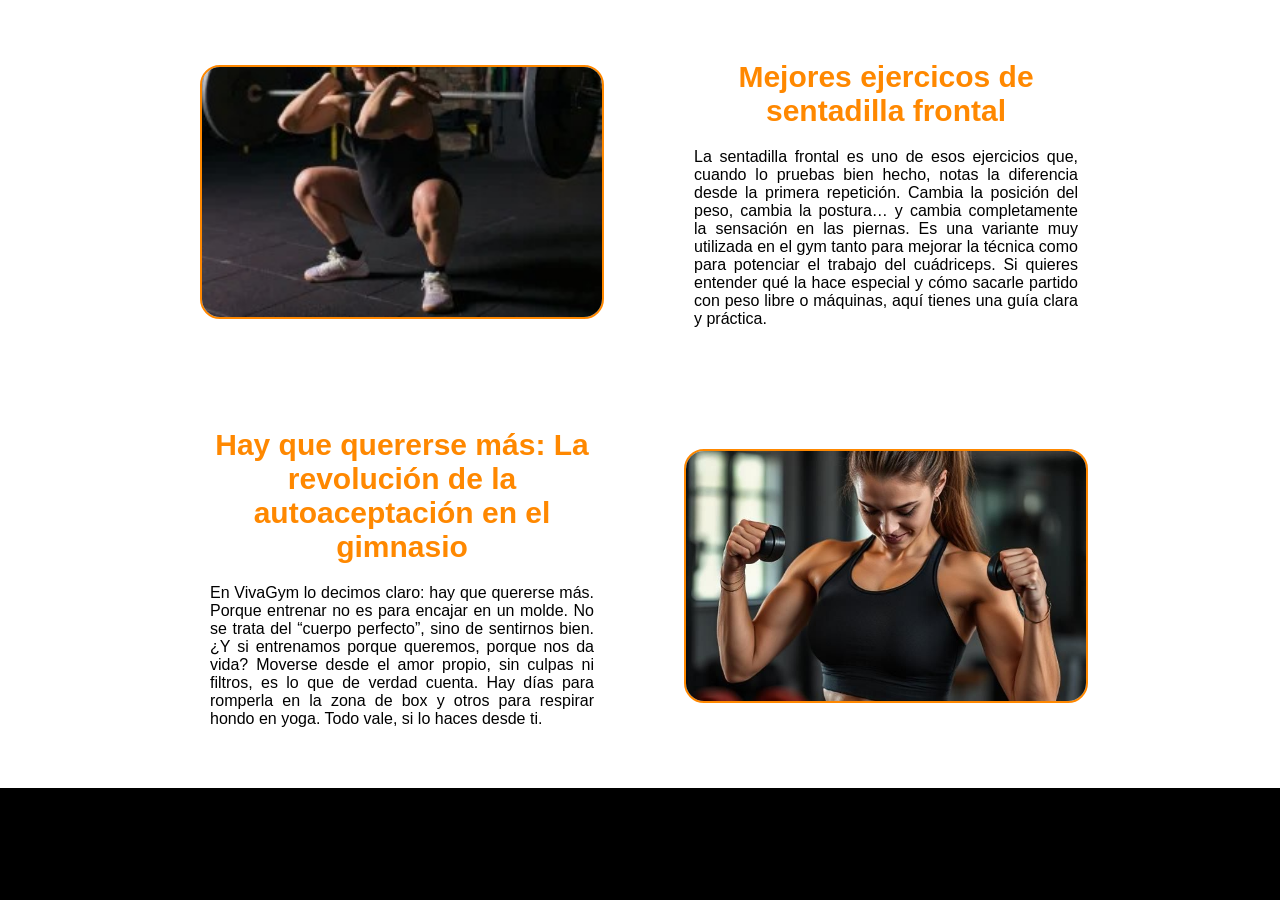
<file: blog.html>
<!DOCTYPE html>
<html lang="es">
<head>
    <meta charset="UTF-8">
    <meta name="viewport" content="width=device-width, initial-scale=1.0">
    <link rel="stylesheet" href="stilo.css">
    <title>BLog</title>
</head>
<body>
    <div class="blog">
        <div class="imagenL">
            <img src="imagenes/blog/sentadillas.jpeg" alt="sentadillas">
        </div>
    <div class="post">
    <h3>Mejores ejercicos de sentadilla frontal</h3>
    <p>La sentadilla frontal es uno de esos ejercicios que, cuando lo pruebas bien hecho, notas la diferencia desde la primera repetición. Cambia la posición del peso, cambia la postura… y cambia completamente la sensación en las piernas.
    

Es una variante muy utilizada en el gym tanto para mejorar la técnica como para potenciar el trabajo del cuádriceps. Si quieres entender qué la hace especial y cómo sacarle partido con peso libre o máquinas, aquí tienes una guía clara y práctica.</p>
</div>

    <div class="post">
    <h3>Hay que quererse más: La revolución de la autoaceptación en el gimnasio</h3>
    <p>En VivaGym lo decimos claro: hay que quererse más.
Porque entrenar no es para encajar en un molde. No se trata del “cuerpo perfecto”, sino de sentirnos bien.
¿Y si entrenamos porque queremos, porque nos da vida?
Moverse desde el amor propio, sin culpas ni filtros, es lo que de verdad cuenta. Hay días para romperla en la zona de box y otros para respirar hondo en yoga. Todo vale, si lo haces desde ti.</p>
</div>
<div class="imagenR">
            <img src="imagenes/blog/autoaceptacion.jpeg" alt="autoaceptacion">
        </div>
</div>
</body>
</html>
</file>
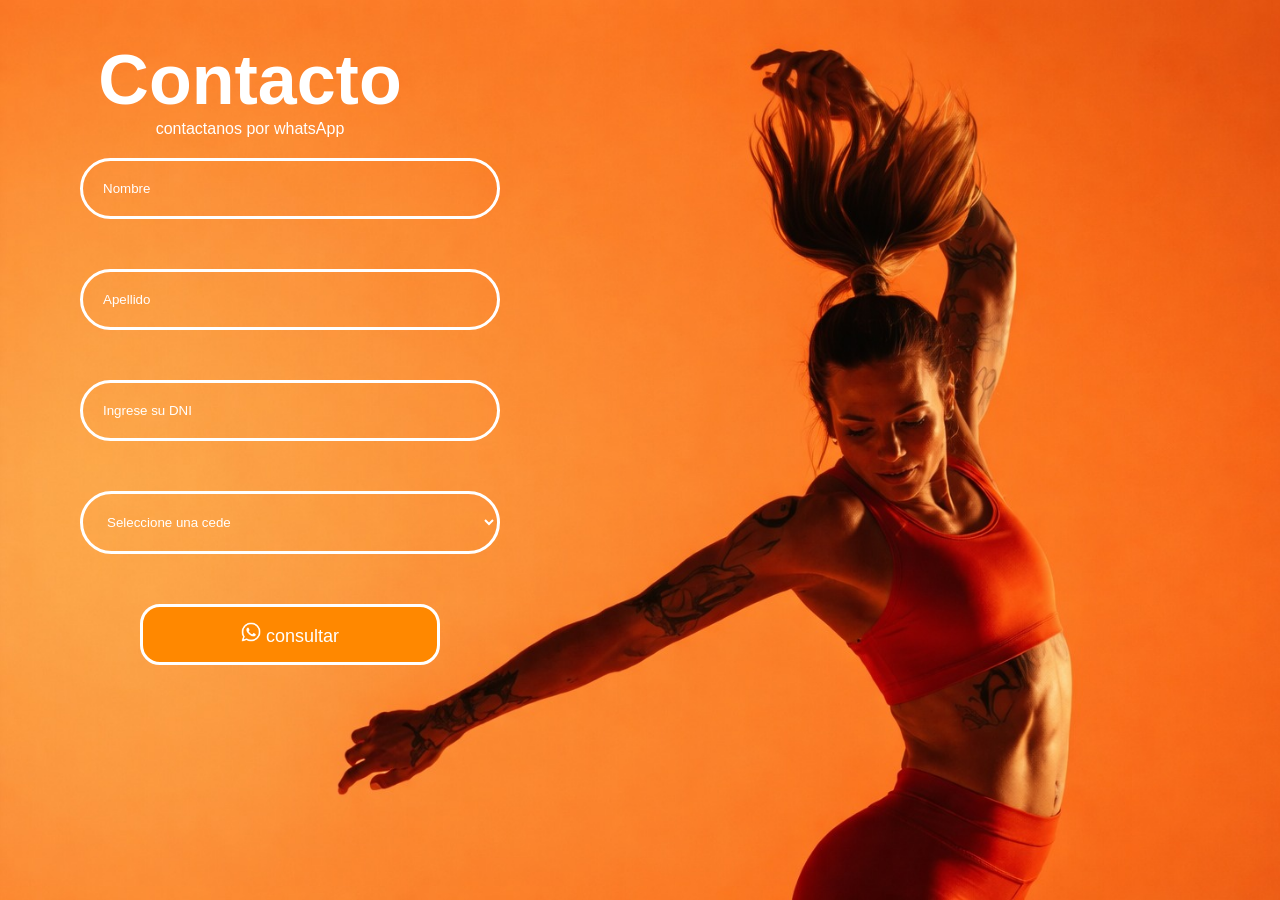
<file: contacto.html>
<!DOCTYPE html>
<html lang="es">
<head>
    <meta charset="UTF-8">
    <meta name="viewport" content="width=device-width, initial-scale=1.0">
    <link rel="stylesheet" href="stilo.css">
    <title>Contacto</title>
</head>
<body>
    <section class="contacto">
    <div class="contacto_contenedor">
         <h1>Contacto</h1>
    <p>contactanos por whatsApp</p>
        <form class="contacto_formulario">
            <input type="text" placeholder="Nombre" required>
            <input type="text" placeholder="Apellido"required>
            <input type="text" placeholder="Ingrese su DNI" pattern="[0-9]{8}" required>
            <select required>
                <option>Seleccione una cede</option>
                <option>Yarinacocha</option>
                <option>Calleria</option>
                <option>Manantay</option>
                <option>San Jose</option>
                <option>Campo Verde</option>
            </select>
            <button><img src="imagenes/iconos/what.png" alt="what" class="imgW"> consultar</button>
        </form>
    </div>
    </section>
</body>
</html>
</file>
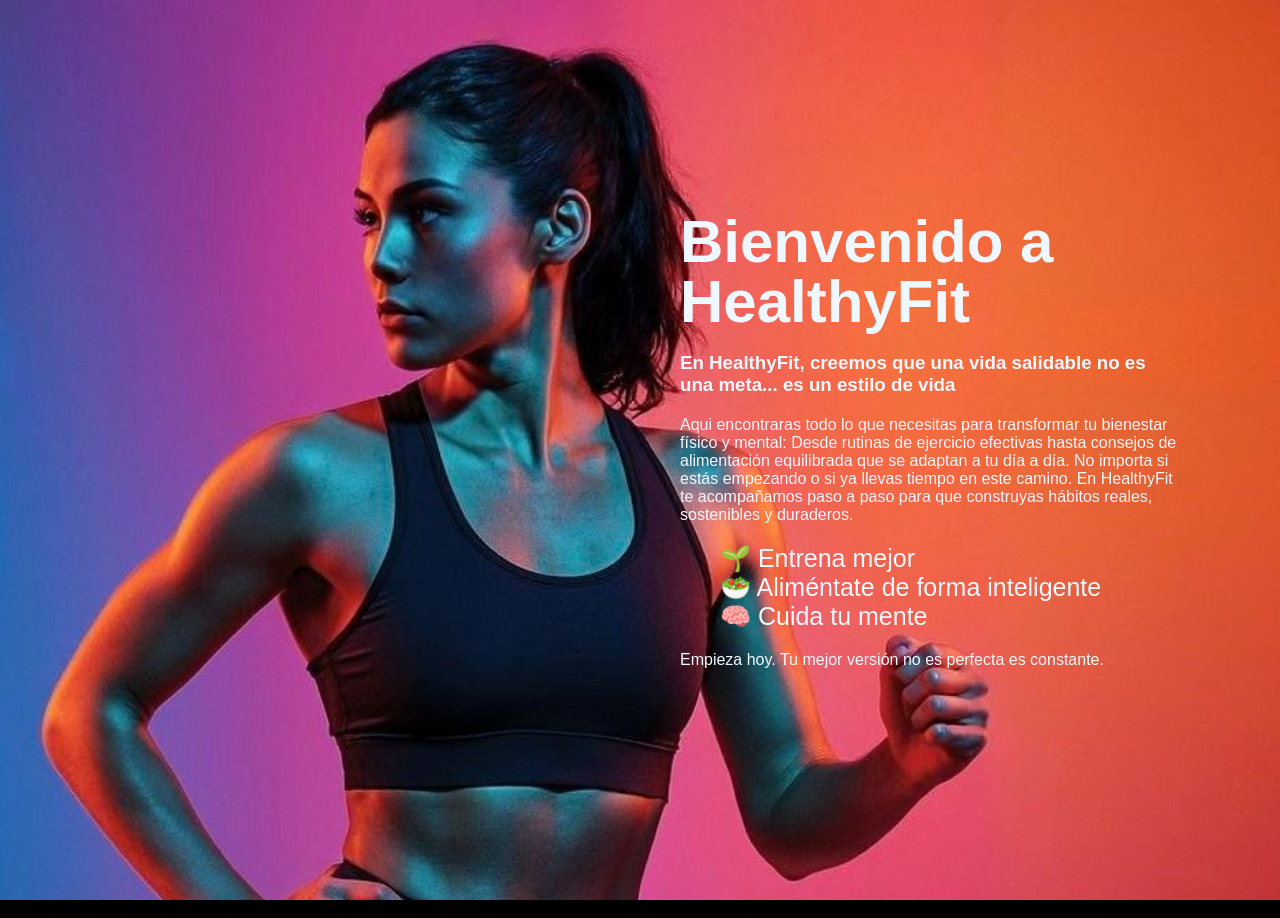
<file: inicio_portada.html>
<!DOCTYPE html>
<html lang="es">
<head>
    <meta charset="UTF-8">
    <meta name="viewport" content="width=device-width, initial-scale=1.0">
    <link rel="stylesheet" href="stilo.css">
   
    <title>Inicio</title>
</head>

<body>
    <section class="portada">
        <div class="portada_texto">
            <h1>Bienvenido a <br> HealthyFit</h1>
            <h3>En HealthyFit, creemos que una vida salidable no es una meta... es un estilo de vida</h3>
                <p>Aqui encontraras todo lo que necesitas para transformar tu bienestar físico y mental: Desde rutinas de ejercicio efectivas hasta consejos de alimentación equilibrada que se adaptan a tu día a día. No importa si estás empezando o si ya llevas tiempo en este  camino. En HealthyFit te acompañamos paso a paso para que construyas hábitos reales, sostenibles y duraderos.</p>
                <ul class="beneficios">
                    <li>
                    <li>🌱 Entrena mejor</li>
                    <li>🥗 Aliméntate de forma inteligente</li>
                    <li>🧠 Cuida tu mente</li>
                    </li>
                
                </ul>
            <p>Empieza hoy. Tu mejor versión no es perfecta es constante.</p>
        </div>
    </section>
    <p>Aqui ira el Inicio</p>
</body>
</html>
</file>
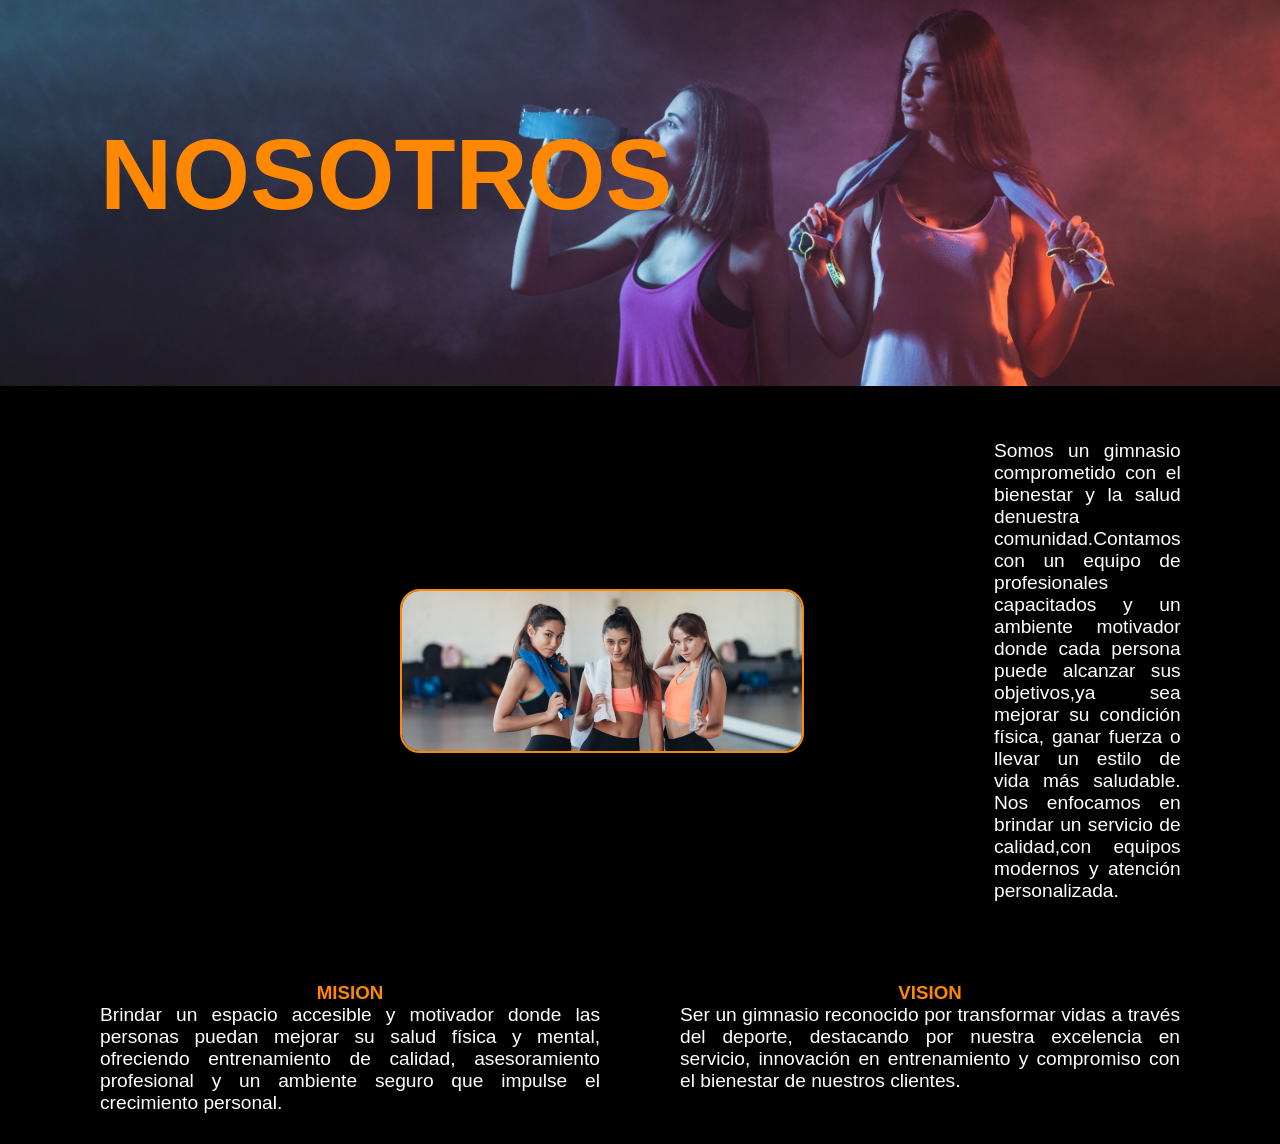
<file: nosotros.html>
<!DOCTYPE html>
<html lang="es">
<head>
    <meta charset="UTF-8">
    <meta name="viewport" content="width=device-width, initial-scale=1.0">
    <link rel="stylesheet" href="stilo.css">
    <title>Nosotros</title>
</head>
<body>
    <header class="cabecera_nosotros">
        <img src="imagenes/nosotros/portada nosotros.jpeg" alt="Portada nosotros">
        <h1>NOSOTROS</h1>
    </header>
    <div class="equipo">
        <img src="imagenes/nosotros/equipo.jpeg" alt="Equipo">
        <p>Somos un gimnasio comprometido con el bienestar y la salud denuestra comunidad.Contamos con un equipo de profesionales capacitados y un ambiente motivador donde cada persona puede alcanzar sus objetivos,ya sea mejorar su condición física,

ganar fuerza o llevar un estilo de vida más saludable. Nos enfocamos en brindar un servicio de calidad,con equipos modernos y atención personalizada.</p>
    </div>
    <div class="mis_vis">
        <div class="bloque">
            <h3>MISION</h3>
            <p>Brindar un espacio accesible y motivador donde las personas puedan mejorar su salud física y mental, ofreciendo entrenamiento de calidad, asesoramiento profesional y un ambiente seguro que impulse el crecimiento personal.</p>
        </div>
    <div class="bloque">
    <h3>VISION</h3>
    <p>Ser un gimnasio reconocido por transformar vidas a través del deporte, destacando por nuestra excelencia en servicio, innovación en entrenamiento y compromiso con el bienestar de nuestros clientes.</p>
    </div>
     </div>
</body>
</html>
</file>
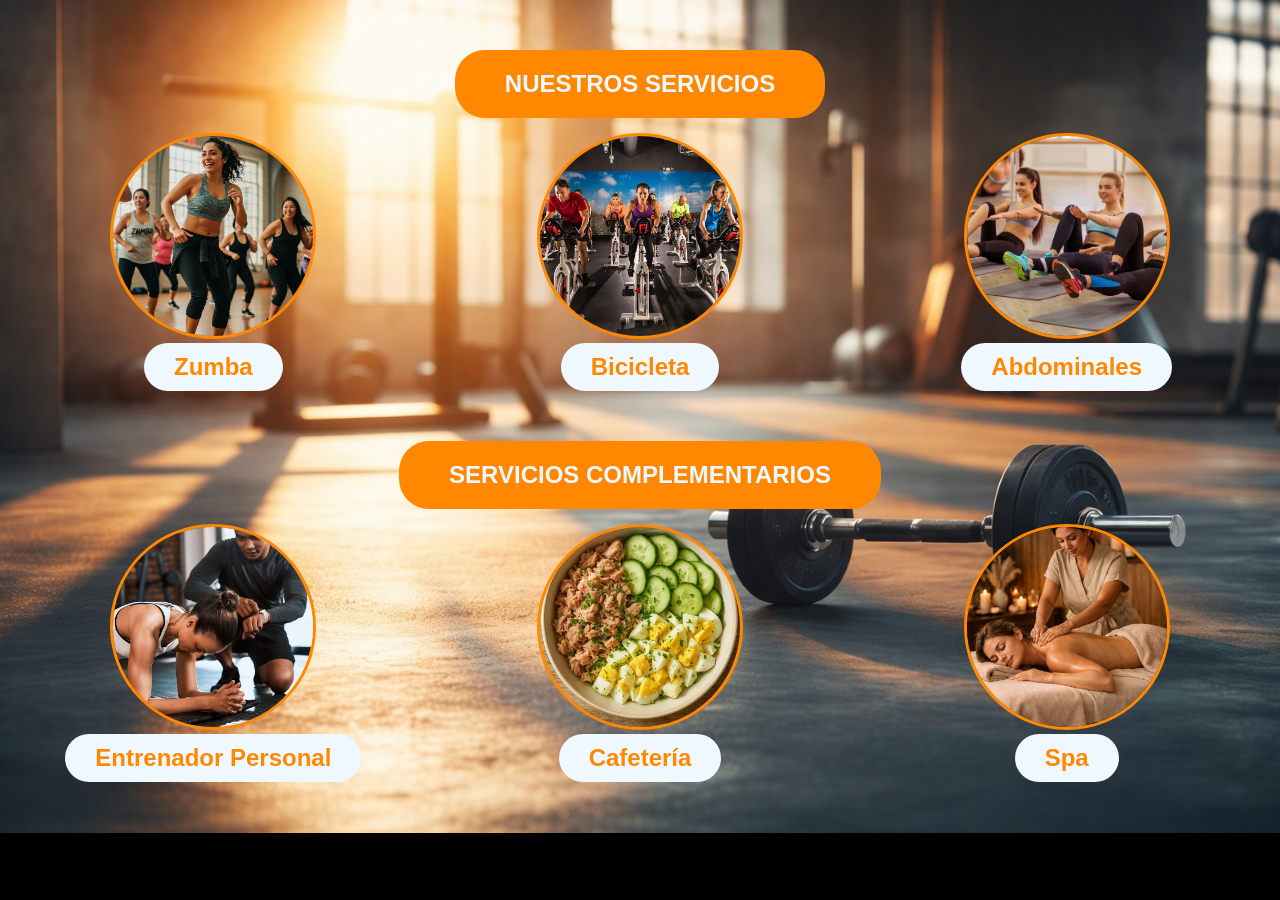
<file: servicio.html>
<!DOCTYPE html>
<html lang="es">
<head>
    <meta charset="UTF-8">
    <meta name="viewport" content="width=device-width, initial-scale=1.0">
    <link rel="stylesheet" href="stilo.css">
    <title>Servico</title>
</head>

<body class="servicios-body">
    <section class="servicios_seccion">
        <h1>NUESTROS SERVICIOS</h1>
        <div class="servicio_grilla">
        <div class="elemento_servicio">
            <img src="imagenes/servicios/zumba.jpeg" alt="zumba">
            <br>
            <h2>Zumba</h2>
        </div>
        
        <div class="elemento_servicio">
            <img src="imagenes/servicios/bicicleta.jpeg" alt="Bicicleta">
            <br>
            <h2>Bicicleta</h2>
        </div>
        
        <div class="elemento_servicio">
            <img src="imagenes/servicios/abdominales.jpeg" alt="Abdominales">
            <br>
            <h2>Abdominales</h2>
        </div>
        </div>
    </section>

    <section class="servicios_seccion">
        <h1>SERVICIOS COMPLEMENTARIOS</h1>
        <div class="servicio_grilla">
        <div class="elemento_servicio">
            <img src="imagenes/servicios/entrenador personal.jpeg" alt="ENTRENADOR PERSONAL">
            <br> 
            <h2>Entrenador Personal</h2>
        </div>
        
        <div class="elemento_servicio">
            <img src="imagenes/servicios/cafeteria.jpeg" alt="CAFETERIA">
            <br>
            <h2>Cafetería</h2>
        </div>
        
        <div class="elemento_servicio">
            <img src="imagenes/servicios/spa.jpeg" alt="SPA">
            <br>
            <h2>Spa</h2>
        </div>
        </div>
    </section>



</body>
</html>
</file>
<file: stilo.css>
*{
    margin: 0;
    font-family: Arial, Helvetica, sans-serif;
}
body{
    background-color: rgb(0, 0, 0);
}
/*****************************
AQUI PERZONALIZO MI CABECERA
*****************************/
.cabecera{
    background-color: rgb(0, 0, 27);
    color: aliceblue;
    display: flex;
    align-items: center;
    padding: 15px 40px;
}
.logo{
    width: 100px;
}
.logo img{
    height: 100px;
}
.menu ul{
    display: flex;
    list-style: none;
    gap: 20px;
}
.menu a{
    color: aliceblue;
    text-decoration: none;
    font-weight: bold;
}
.menu a:hover{
    color: #f80;
}
.redes{
    gap: 20px;
    margin-left: auto;
}
.redes img{
    height: 30px;
}
.contenido{
    background-color: #f80;
    width: 100%;
    height: calc(100vh - 110px);
}
iframe{
    width: 100%;
    height: 100%;
    border: none;
}
.pie_de_pagina{
    background-color: black;
    color: aliceblue;
    text-align: center;
    height: 100px;
    font-weight: bolder;
    align-content: center;
}
/* ***********************
AQUI PERSONALIZO PORTADA
*************************/ 
.portada{
    height: 100vh;
    background-image: url("imagenes/portada.jpeg");
    background-size: cover;
    background-position: top;
    background-repeat: no-repeat;
    position: relative;
}
.portada_texto{
    position: absolute;
    top: 50%;
    right: 50px;
    transform: translateY(-50%);
    width: 500px;
    color: aliceblue;
    padding: 50px;
}
.portada_texto h1{
    font-size: 60px;
    line-height: 1;
    margin-bottom: 20px;
}
.portada_texto h3{
    margin-bottom: 20px;
    font-weight: 600;

}
.portada_texto p{
    font-size: 16px;
    margin-bottom: 20px;
}
.beneficios{
    list-style: none;
    margin-bottom: 20px;
}
.beneficios li{
    font-size: 25px;
}
/**************************************
AQUI PERZONALIZO LA SECION DE SERVICIOS
**************************************/
.servicios-body{
    background-image: url("imagenes/servicios/fondo_servicio.jpeg");
    background-size: cover;
    background-position: center;
    background-repeat: no-repeat;
}
.servicios_seccion h1{
    background-color: #f80;
    color: aliceblue;
    padding: 20px 50px;
    border-radius: 30px;
    display: inline-block;
    margin-bottom: 15px;

}
.elemento_servicio img{
    width: 200px;
    height: 200px;
    object-fit: cover;
    border-radius: 50%;
    border: 3px solid #f80;
}
.servicios_seccion h2{
    background-color: aliceblue;
    color: #f80;
    padding: 10px 30px;
    border-radius: 30px;
    display: inline-block;
}
.servicio_grilla{
    display: grid;
    grid-template-columns: repeat(3,1fr);
    margin-bottom: 30px;
}
.servicios_seccion{
    text-align: center;
    margin-top: 50px;
}
/**************************************
AQUI PERSONALIZO LA SECCION DE NOSOTROS
**************************************/
.cabecera_nosotros{
    position: relative;
    width: 100%;
}
.cabecera_nosotros img{
    width: 100%;
}
.cabecera_nosotros h1{
    position: absolute;
    top: 30%;
    color: #f80;
    font-size: 100px;
    padding-left: 100px;
}
.equipo{
    color: white;
    display: flex;
    gap: 40px;
    align-items: center;
    padding: 50px 400px;
}
.equipo img{
    width: 400px;
    border-radius: 20px;
    border: #f80 solid 2px;
}
.equipo p{
    padding-left: 150px;
    text-align: justify;
    font-size: larger;
}
.mis_vis{
    display: grid;
    text-align: center;
    grid-template-columns: 1fr 1fr;
    color: white;
    padding: 30px 100px;
    gap: 80px;
}
.bloque h3{
    color: #f80;
}
.bloque p{
    text-align: justify;
    font-size: larger;
}
/**************************************
AQUI PERSONALIZO LA SECCION DE BLOG
**************************************/
.blog{
    background-color: rgb(255, 255, 255);
    display: grid;
    grid-template-columns: 1fr 1fr;
    gap: 80px;
    padding: 50px;
    padding-right: 200px;
    padding-left: 200px;
}
.blog img{
    width: 400px;
    height: 250px;
    object-fit: cover;
    border-radius: 20px;
    border: #f80 solid 2px;
}
.imagenL{
    text-align: right;
    align-content: center;
}

.imagenR{
    text-align: left;
    align-content: center;
}
    
.post{
    display: flex;
    flex-direction: column;
    text-align: center;
    padding: 10px;
}
.post h3{
    color: #f80;
    margin-bottom: 20px;
    font-size: 30px;
}
.post p{
    text-align: justify;
}
/**************************************
AQUI PERSONALIZO LA SECCION DE contacto
**************************************/
.contacto{
    min-height: 100vh;
    background-image: url("imagenes/contacto.jpeg");
    display: flex;
    flex-direction: column;
    color: white;
    background-size: cover;
}
.contacto h1{
    font-size: 70px;
    padding-top: 40px ;
}
.contacto_contenedor{
    width: 500px;
    text-align: center;
}
.contacto_formulario{
    padding-left: 80px;
    padding-top: 20px;
    display: flex;
    flex-direction: column;
    gap: 50px;
    align-content: center;
}
.contacto_formulario input,
.contacto_formulario select{
    border-radius: 40px;
    padding: 20px;
    border: 3px solid white ;
    color: white;
    background: transparent;
    outline: none;
}
.contacto_formulario input::placeholder{
    color: white;
}
.contacto_formulario option{
    color: black;
}
.contacto_formulario button{

    align-self: center;
    padding: 15px;
    width: 300px;
    border: 3px solid white;
    border-radius: 20px;
    background-color: #f80;
    color:white;
    font-size: 18px;
}
.imgW{
    width: 20px;
}
/******************************************
AQUI hago la eeb responsive para celulares
******************************************/

@media (max-width: 768px){
    /*responsivo portada*/
    .cabecera{
        flex-direction: column;
    }
    .menu ul{
        flex-direction: column;
    }
    .redes{
        margin-left: 0;
    }
    .portada{
        height: auto;
        padding: 10px 20px;
    }
    .portada_texto{
        transform: none;
        position: static;
        width: 100% 20px;
        text-align: center;
}

/*responsivo servicios*/
.servicio_grilla{
    grid-template-columns: 1fr;
    gap: 50px;
}

/*responsivo nosotros*/
.equipo{
    flex-direction: column;
    padding: 50px 0px;
}
.equipo p{
    padding: 20px 20px;
}
.equipo img{
    width: 100%;
}
.mis_vis{
    grid-template-columns: 1fr;
}

/*responsivo blog*/
.blog{
    grid-template-columns: 1fr;
}
.blog img{
    width: 100%;
}

}
</file>
